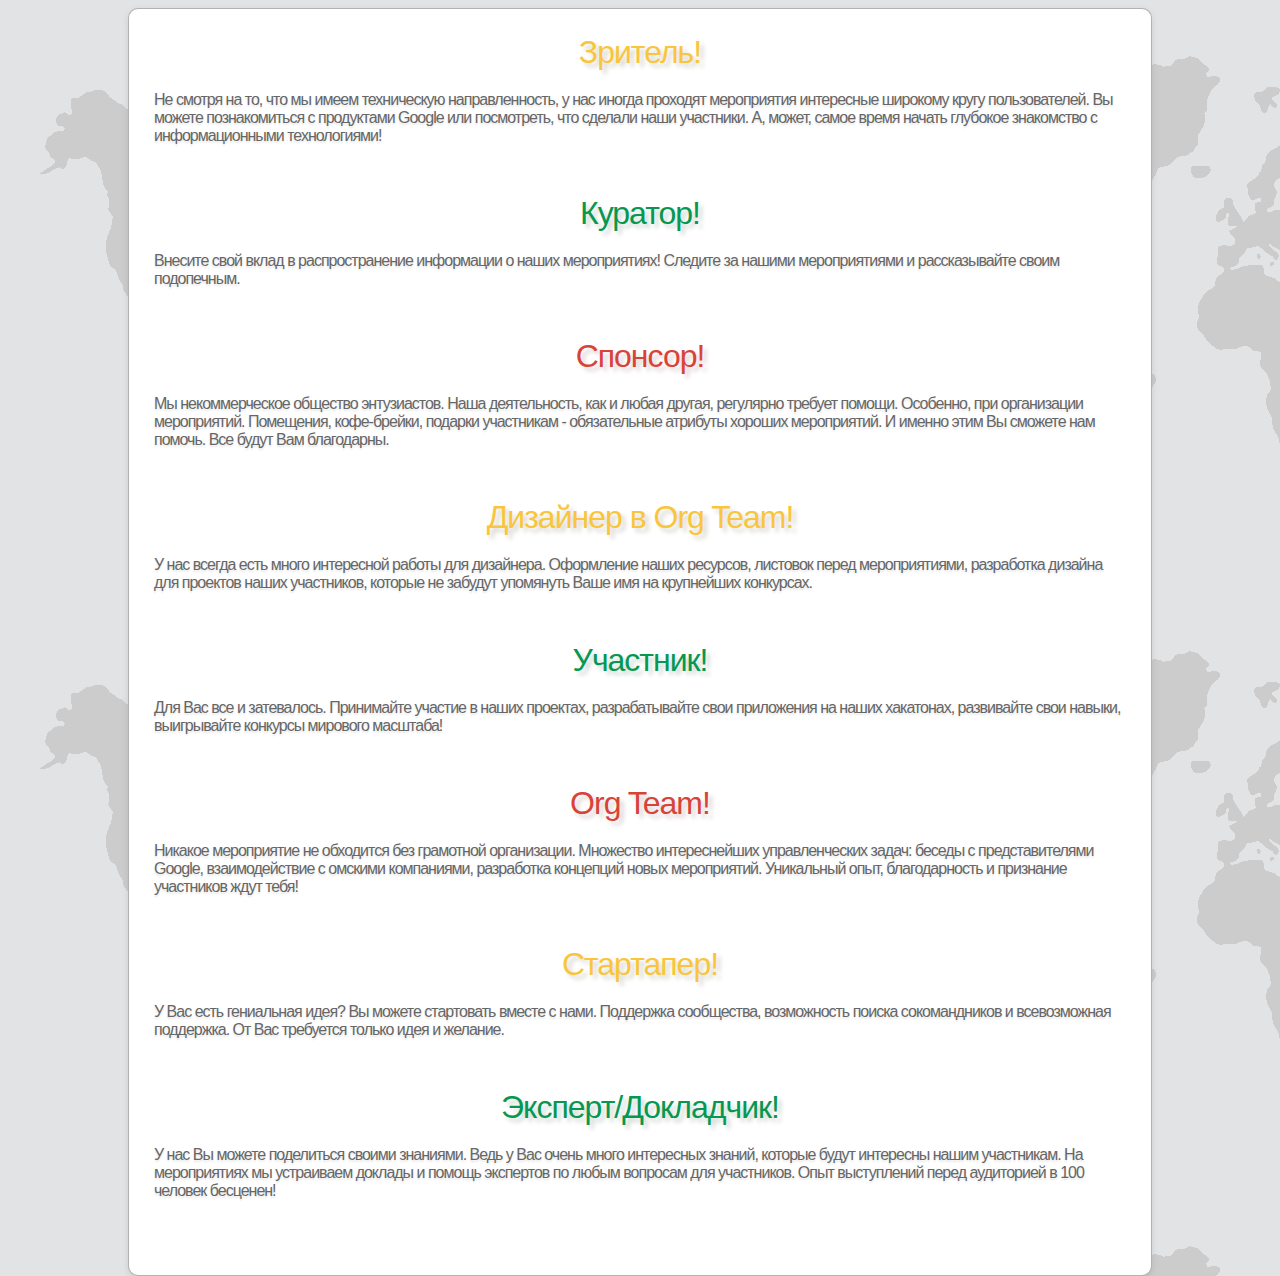
<file: roles.html>
<HTML>
    <HEAD>
    <meta http-equiv="Content-Type" content="text/html; charset=UTF-8"/> 

    <link href="resources/styles/style.css" rel="stylesheet" type="text/css" />
    
    </HEAD>
    <BODY style="">
        <div class="roles">
            <a name="viewer"></a>
            <div class="content yellowResult" style="">
                Зритель!
            </div>
            <div class="roleDescription">
                Не смотря на то, что мы имеем техническую направленность, у нас иногда
                проходят мероприятия интересные широкому кругу пользователей. Вы можете познакомиться
                с продуктами Google или посмотреть, что сделали наши участники. А, может, самое время
                начать глубокое знакомство с информационными технологиями!
            </div>
            <a name="teacher"></a>
            <div class="content greenResult" style="">
                Куратор!
            </div>
            <div class="roleDescription">
                Внесите свой вклад в распространение информации о наших мероприятиях! Следите за
                нашими мероприятиями и рассказывайте своим подопечным.
            </div>
            <a name="sponsor"></a>
            <div class="content redResult" style="">
                Спонсор!
            </div>
            <div class="roleDescription">
                Мы некоммерческое общество энтузиастов. Наша деятельность, как и любая другая,
                регулярно требует помощи. Особенно, при организации мероприятий.
                Помещения, кофе-брейки, подарки участникам - обязательные атрибуты хороших мероприятий.
                И именно этим Вы сможете нам помочь. Все будут Вам благодарны.
            </div>
            <a name="designer"></a>
            <div class="content yellowResult" style="">
                Дизайнер в Org Team!
            </div>
            <div class="roleDescription">
                У нас всегда есть много интересной работы для дизайнера. Оформление наших ресурсов,
                листовок перед мероприятиями, разработка дизайна для проектов наших участников, которые
                не забудут упомянуть Ваше имя на крупнейших конкурсах.
            </div>
            <a name="participant"></a>
            <div class="content greenResult" style="">
                Участник!
            </div>
            <div class="roleDescription">
                Для Вас все и затевалось. Принимайте участие в наших проектах, разрабатывайте свои приложения
                на наших хакатонах, развивайте свои навыки, выигрывайте конкурсы мирового масштаба!
            </div>
            <a name="orgteam"></a>
            <div class="content redResult" style="">
                Org Team!
            </div>
            <div class="roleDescription">
                Никакое мероприятие не обходится без грамотной организации. Множество интереснейших управленческих задач:
                беседы с представителями Google, взаимодействие с омскими компаниями, разработка концепций новых мероприятий.
                Уникальный опыт, благодарность и признание участников ждут тебя!
            </div>
            <a name="startup"></a>
            <div class="content yellowResult" style="">
                Стартапер!
            </div>
            <div class="roleDescription">
                У Вас есть гениальная идея? Вы можете стартовать вместе с нами. Поддержка
                сообщества, возможность поиска сокомандников и всевозможная поддержка. От Вас требуется только идея и желание.
            </div>
            <a name="expert"></a>
            <div class="content greenResult" style="">
                Эксперт/Докладчик!
            </div>
            <div class="roleDescription">
                У нас Вы можете поделиться своими знаниями. Ведь у Вас очень много интересных знаний, которые будут интересны нашим
                участникам. На мероприятиях мы устраиваем доклады и помощь экспертов по любым вопросам для участников.
                Опыт выступлений перед аудиторией в 100 человек бесценен!
            </div>
        </div>
    </BODY>
</HTML>
</file>
<file: resources/styles/style.css>
/** GENERAL **/
body {
    font-family: Verdana, sans-serif;
    min-height: 200px;
    background-color: #E2E3E4;
    background-image:url(../images/back.png);
    -webkit-font-smoothing: antialiased;
}

/** STEP STYLES **/
.step {
    width: 500px;
    height: 250px;
    font-size: 40px;
    background-color: white;

    display: block;
    border-radius: 20px;

    box-shadow: 0 2px 6px rgba(0, 0, 0, .1);
    border: 1px solid rgba(0, 0, 0, .3);

    color: rgb(102, 102, 102);
    text-shadow: 0 2px 2px rgba(0, 0, 0, .1);

    letter-spacing: -1px;

    -webkit-box-sizing: border-box;
    -moz-box-sizing:    border-box;
    -ms-box-sizing:     border-box;
    -o-box-sizing:      border-box;
    box-sizing:         border-box;

    -webkit-transition: opacity 1s;
    -moz-transition:    opacity 1s;
    -ms-transition:     opacity 1s;
    -o-transition:      opacity 1s;
    transition:         opacity 1s;

    background-image: url(../images/logo.png);
    background-repeat: no-repeat;
}

.roles {
    width: 80%;
    font-size: 16px;
    background-color: white;

    position: absolute;
    left: 10%;

    padding: 25px;

    display: block;
    border-radius: 10px;

    box-shadow: 0 2px 6px rgba(0, 0, 0, .1);
    border: 1px solid rgba(0, 0, 0, .3);

    color: rgb(102, 102, 102);
    text-shadow: 0 2px 2px rgba(0, 0, 0, .1);

    letter-spacing: -1px;

    -webkit-box-sizing: border-box;
    -moz-box-sizing:    border-box;
    -ms-box-sizing:     border-box;
    -o-box-sizing:      border-box;
    box-sizing:         border-box;

    -webkit-transition: opacity 1s;
    -moz-transition:    opacity 1s;
    -ms-transition:     opacity 1s;
    -o-transition:      opacity 1s;
    transition:         opacity 1s;
}

.footer {
    text-align: center;
    position: fixed;
    bottom: 30px;
    width: 80%;
    padding-left: 10%;
    padding-right: 10%;
}

.content {
    height: 60%;
    text-align: center;
}
/* fade out inactive slides */
.step:not(.active) {
    opacity: 0;
}

/* Buttons */

.blueButton {
    border-top: 1px solid #96d1f8;
    background: #327AFF;
    background: -webkit-gradient(linear, left top, left bottom, from(#1c74bc), to(#3a81b7));
    background: -webkit-linear-gradient(top, #1c74bc, #3a81b7);
    background: -moz-linear-gradient(top, #1c74bc, #3a81b7);
    background: -ms-linear-gradient(top, #1c74bc, #3a81b7);
    background: -o-linear-gradient(top, #1c74bc, #3a81b7);
    padding: 5.5px 11px;
    -webkit-border-radius: 12px;
    -moz-border-radius: 12px;
    border-radius: 12px;
    -webkit-box-shadow: rgba(0,0,0,1) 0 1px 0;
    -moz-box-shadow: rgba(0,0,0,1) 0 1px 0;
    box-shadow: rgba(0,0,0,1) 0 1px 0;
    text-shadow: rgba(0,0,0,.4) 0 1px 0;
    color: white;
    font-size: 20px;
    font-family: Georgia, serif;
    text-decoration: none;
    vertical-align: middle;
}

.blueButton:hover {
    background: #1c74bc;
    border-top: 1px solid #96d1f8;
    background: -webkit-gradient(linear, left top, left bottom, from(#1c74bc), to(#4E90BF));
    background: -webkit-linear-gradient(top, #1c74bc, #4E90BF);
    background: -moz-linear-gradient(top, #1c74bc, #4E90BF);
    background: -ms-linear-gradient(top, #1c74bc, #4E90BF);
    background: -o-linear-gradient(top, #1c74bc, #4E90BF);
    padding: 5.5px 11px;
    -webkit-border-radius: 12px;
    -moz-border-radius: 12px;
    border-radius: 12px;
    -webkit-box-shadow: rgba(0,0,0,1) 0 1px 0;
    -moz-box-shadow: rgba(0,0,0,1) 0 1px 0;
    box-shadow: rgba(0,0,0,1) 0 1px 0;
    text-shadow: rgba(0,0,0,.4) 0 1px 0;
    color: white;
    font-size: 20px;
    font-family: Georgia, serif;
    text-decoration: none;
    vertical-align: middle;
}

.blueButton:active {
    border-top-color: 1px solid  #1b435e;
    background: #1b435e;
    background: -webkit-gradient(linear, left top, left bottom, from(#1c74bc), to(#1F4E6D));
    background: -webkit-linear-gradient(top, #1c74bc, #1F4E6D);
    background: -moz-linear-gradient(top, #1c74bc, #1F4E6D);
    background: -ms-linear-gradient(top, #1c74bc, #1F4E6D);
    background: -o-linear-gradient(top, #1c74bc, #1F4E6D);
    padding: 5.5px 11px;
    -webkit-border-radius: 12px;
    -moz-border-radius: 12px;
    border-radius: 12px;
    -webkit-box-shadow: rgba(0,0,0,1) 0 1px 0;
    -moz-box-shadow: rgba(0,0,0,1) 0 1px 0;
    box-shadow: rgba(0,0,0,1) 0 1px 0;
    text-shadow: rgba(0,0,0,.4) 0 1px 0;
    color: white;
    font-size: 20px;
    font-family: Georgia, serif;
    text-decoration: none;
    vertical-align: middle;
}

.gdg {
    color: #1C75BC;
    text-shadow: 2px 2px 2px rgba(24, 53, 99, .2);
}

.redResult {
    color: #D84339;
    font-size: 2em;
    text-shadow: 4px 4px 4px rgba(87, 29, 23, .2);
}

.yellowResult {
    color: #F8C53C;
    font-size: 2em;
    text-shadow: 4px 4px 4px rgba(60, 47, 08, .2);
}

.greenResult {
    color: #069750;
    font-size: 2em;
    text-shadow: 4px 4px 4px rgba(11, 56, 23, .2);
}

.roleDescription {
    padding-top: 20px;
    padding-bottom: 50px;
}

.license {
    position:absolute;
    bottom:10px;
    left:50%;
    width:832px;
    margin:0 0 0 -411px;
    text-align:right;
    font-size:10px;
    color:#AAA
}
</file>
